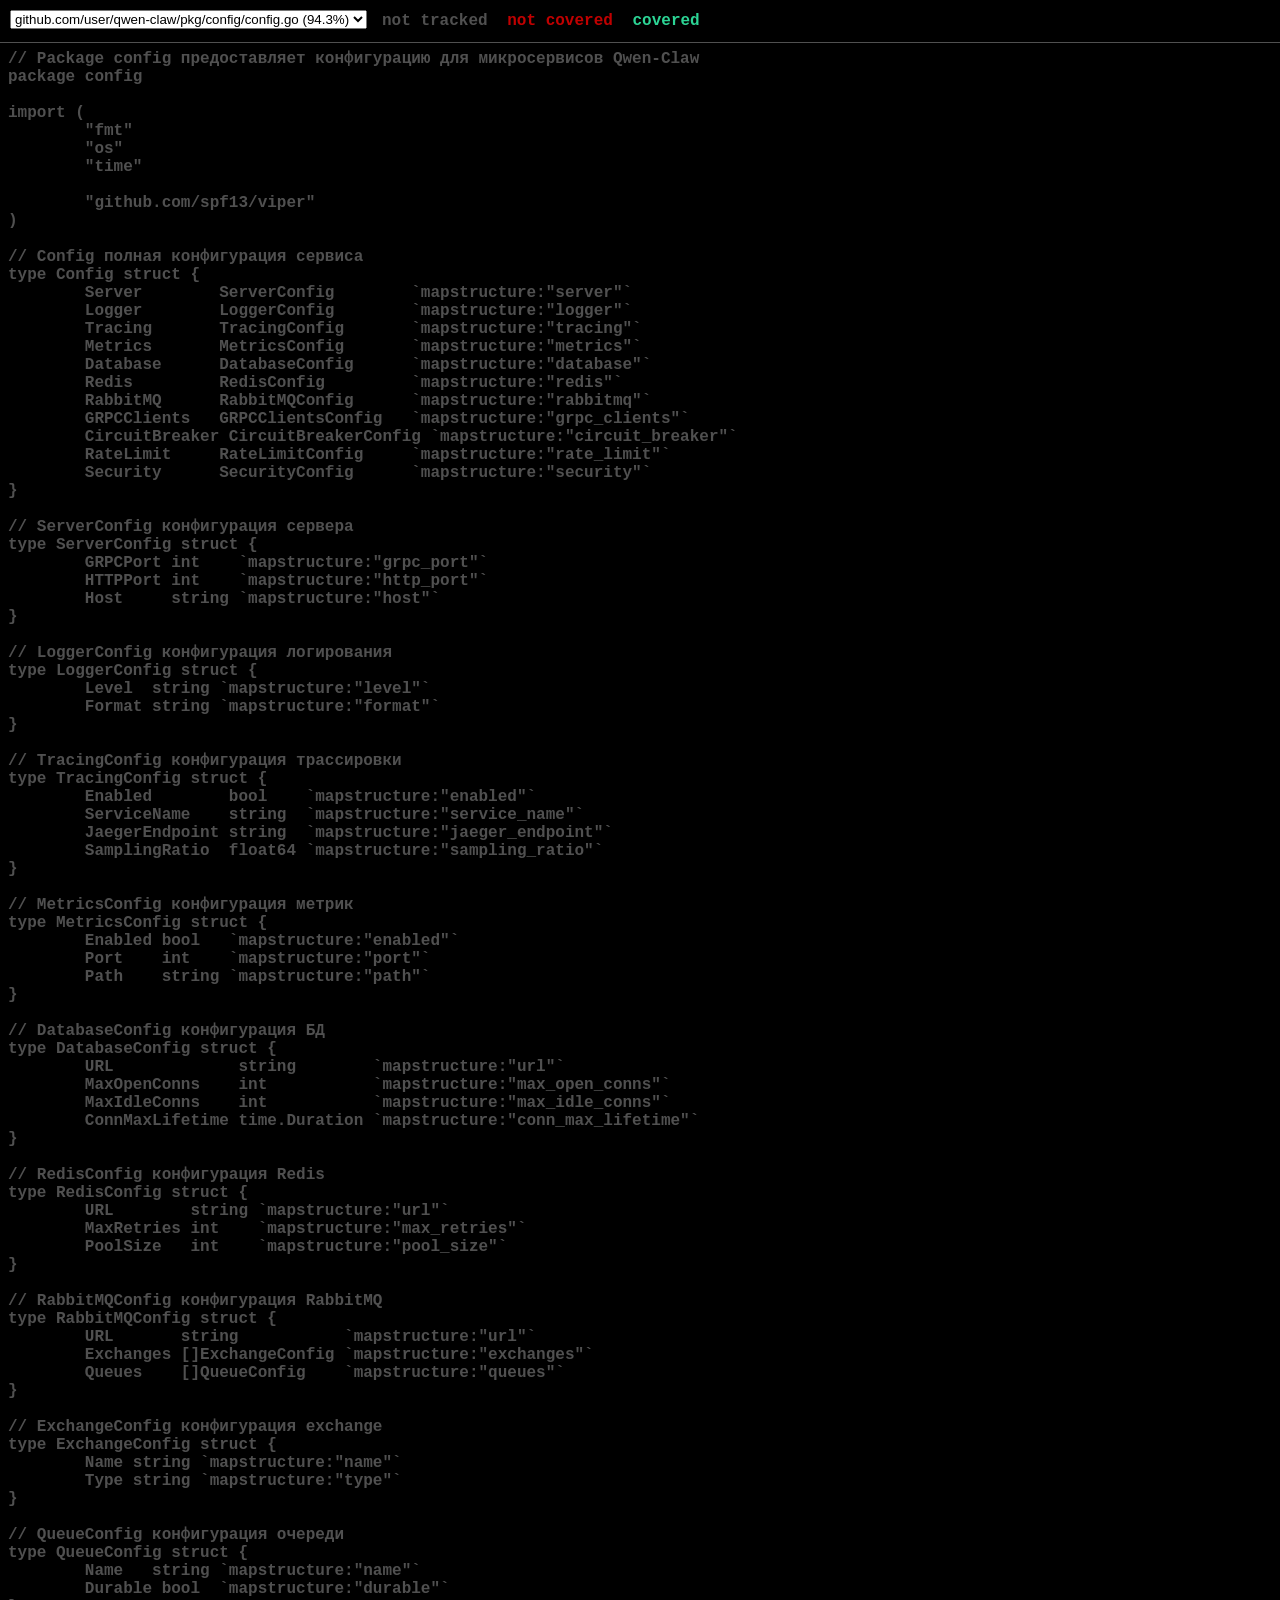
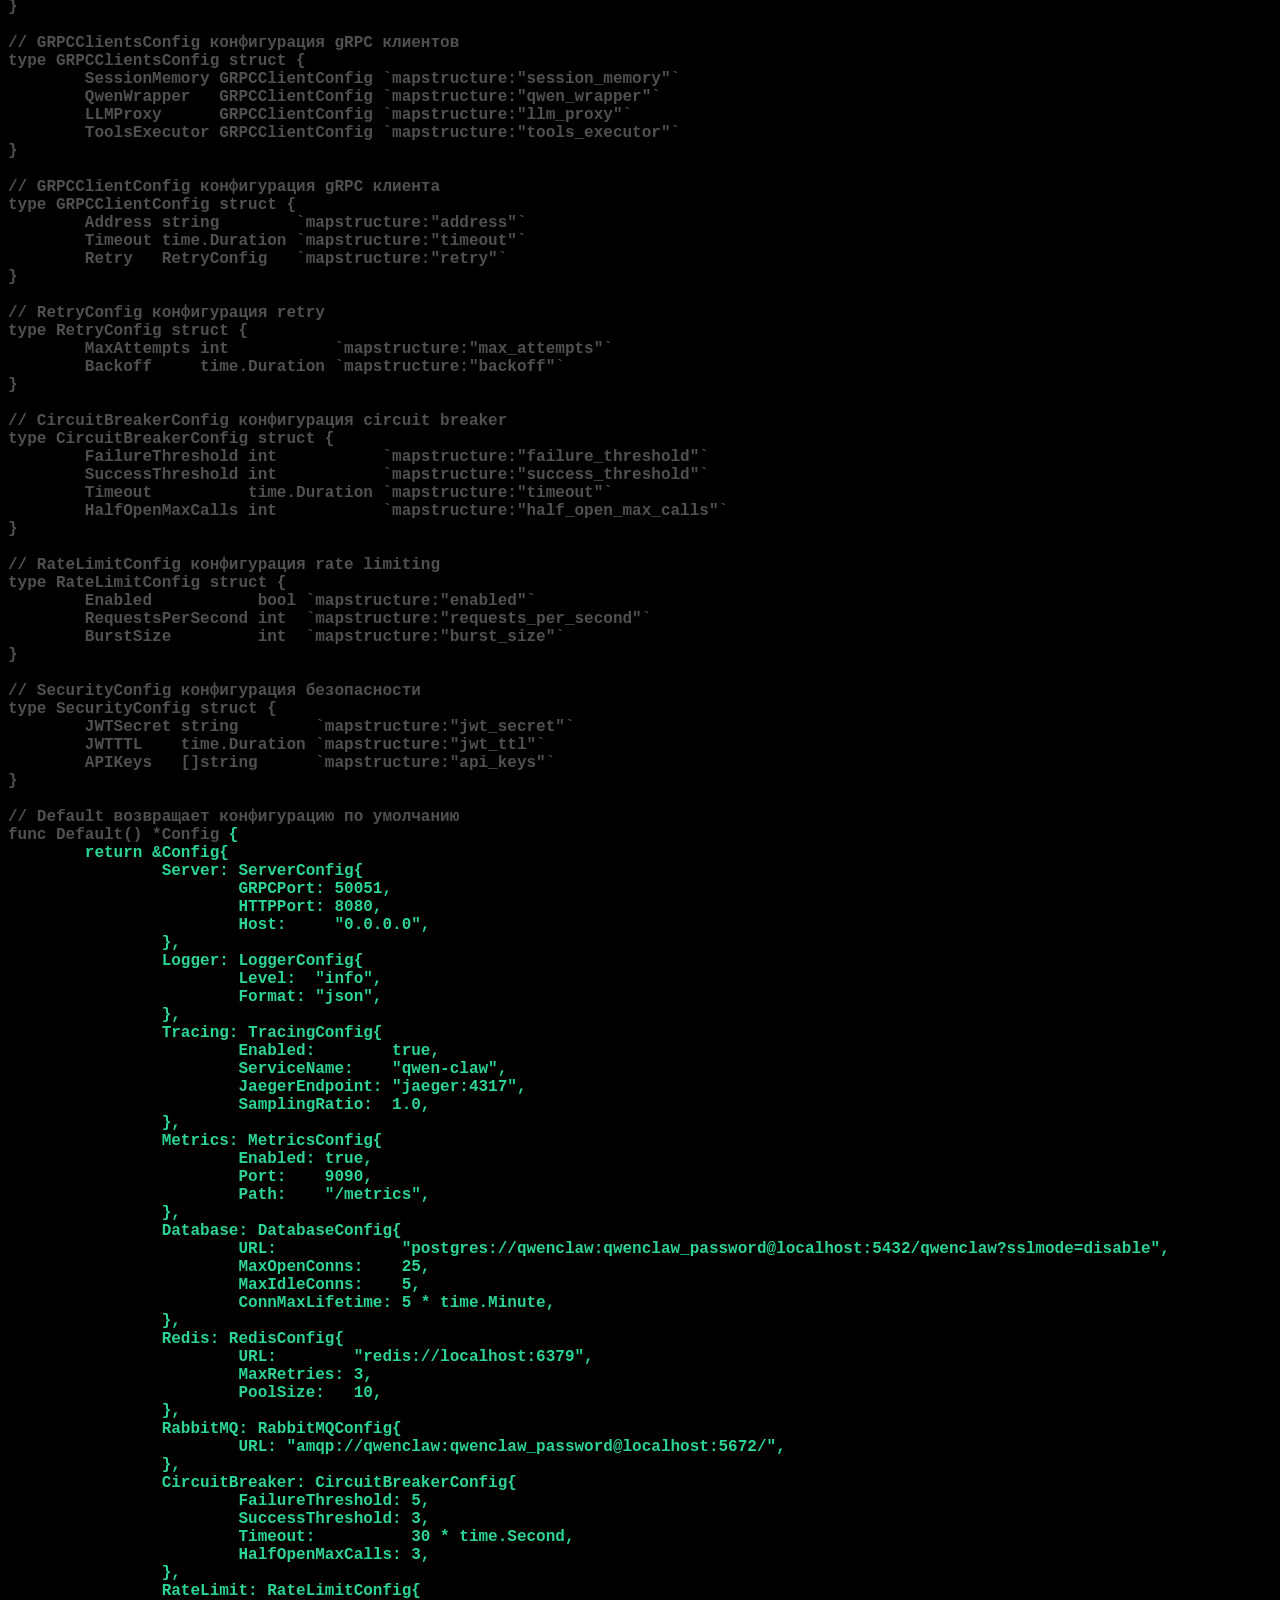
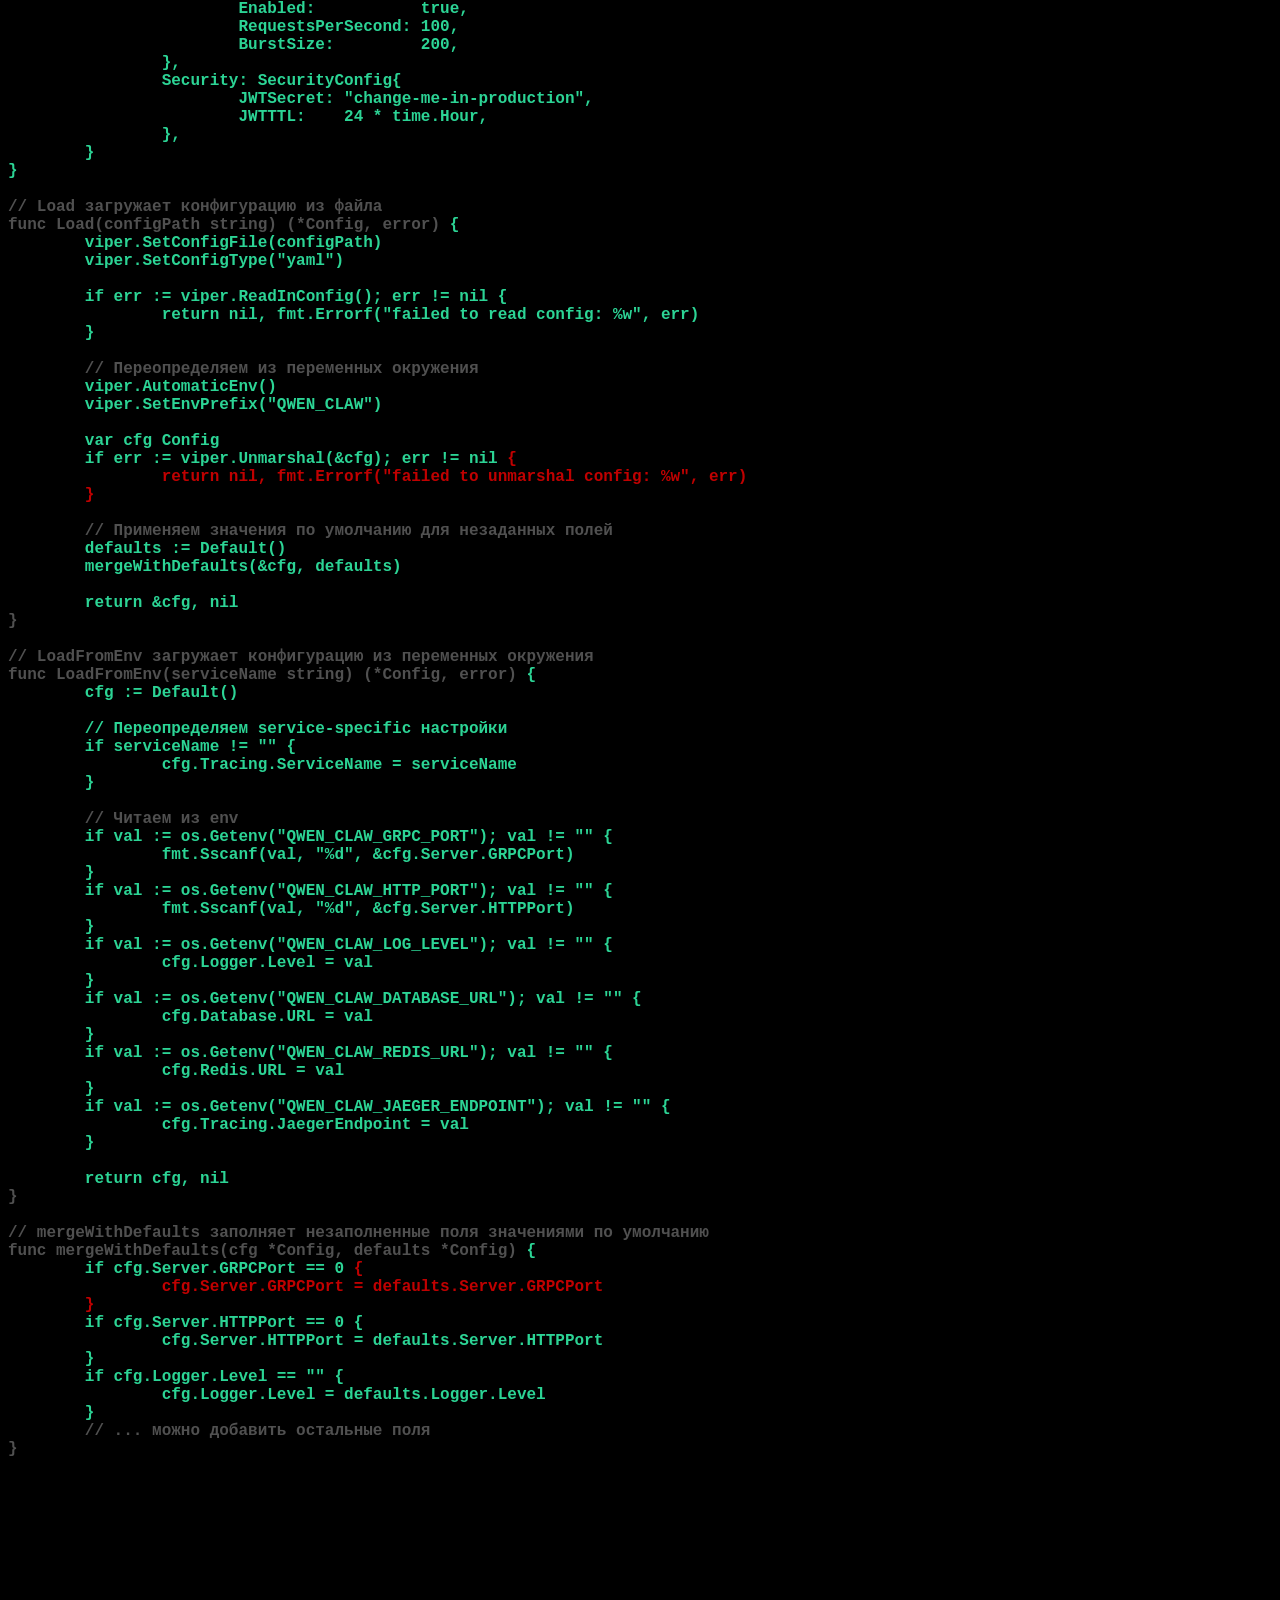
<file: coverage.html>
<!DOCTYPE html>
<html>
	<head>
		<meta http-equiv="Content-Type" content="text/html; charset=utf-8">
		<title>config: Go Coverage Report</title>
		<style>
			body {
				background: black;
				color: rgb(80, 80, 80);
			}
			body, pre, #legend span {
				font-family: Menlo, monospace;
				font-weight: bold;
			}
			#topbar {
				background: black;
				position: fixed;
				top: 0; left: 0; right: 0;
				height: 42px;
				border-bottom: 1px solid rgb(80, 80, 80);
			}
			#content {
				margin-top: 50px;
			}
			#nav, #legend {
				float: left;
				margin-left: 10px;
			}
			#legend {
				margin-top: 12px;
			}
			#nav {
				margin-top: 10px;
			}
			#legend span {
				margin: 0 5px;
			}
			.cov0 { color: rgb(192, 0, 0) }
.cov1 { color: rgb(128, 128, 128) }
.cov2 { color: rgb(116, 140, 131) }
.cov3 { color: rgb(104, 152, 134) }
.cov4 { color: rgb(92, 164, 137) }
.cov5 { color: rgb(80, 176, 140) }
.cov6 { color: rgb(68, 188, 143) }
.cov7 { color: rgb(56, 200, 146) }
.cov8 { color: rgb(44, 212, 149) }
.cov9 { color: rgb(32, 224, 152) }
.cov10 { color: rgb(20, 236, 155) }

		</style>
	</head>
	<body>
		<div id="topbar">
			<div id="nav">
				<select id="files">
				
				<option value="file0">github.com/user/qwen-claw/pkg/config/config.go (94.3%)</option>
				
				</select>
			</div>
			<div id="legend">
				<span>not tracked</span>
			
				<span class="cov0">not covered</span>
				<span class="cov8">covered</span>
			
			</div>
		</div>
		<div id="content">
		
		<pre class="file" id="file0" style="display: none">// Package config предоставляет конфигурацию для микросервисов Qwen-Claw
package config

import (
        "fmt"
        "os"
        "time"

        "github.com/spf13/viper"
)

// Config полная конфигурация сервиса
type Config struct {
        Server        ServerConfig        `mapstructure:"server"`
        Logger        LoggerConfig        `mapstructure:"logger"`
        Tracing       TracingConfig       `mapstructure:"tracing"`
        Metrics       MetricsConfig       `mapstructure:"metrics"`
        Database      DatabaseConfig      `mapstructure:"database"`
        Redis         RedisConfig         `mapstructure:"redis"`
        RabbitMQ      RabbitMQConfig      `mapstructure:"rabbitmq"`
        GRPCClients   GRPCClientsConfig   `mapstructure:"grpc_clients"`
        CircuitBreaker CircuitBreakerConfig `mapstructure:"circuit_breaker"`
        RateLimit     RateLimitConfig     `mapstructure:"rate_limit"`
        Security      SecurityConfig      `mapstructure:"security"`
}

// ServerConfig конфигурация сервера
type ServerConfig struct {
        GRPCPort int    `mapstructure:"grpc_port"`
        HTTPPort int    `mapstructure:"http_port"`
        Host     string `mapstructure:"host"`
}

// LoggerConfig конфигурация логирования
type LoggerConfig struct {
        Level  string `mapstructure:"level"`
        Format string `mapstructure:"format"`
}

// TracingConfig конфигурация трассировки
type TracingConfig struct {
        Enabled        bool    `mapstructure:"enabled"`
        ServiceName    string  `mapstructure:"service_name"`
        JaegerEndpoint string  `mapstructure:"jaeger_endpoint"`
        SamplingRatio  float64 `mapstructure:"sampling_ratio"`
}

// MetricsConfig конфигурация метрик
type MetricsConfig struct {
        Enabled bool   `mapstructure:"enabled"`
        Port    int    `mapstructure:"port"`
        Path    string `mapstructure:"path"`
}

// DatabaseConfig конфигурация БД
type DatabaseConfig struct {
        URL             string        `mapstructure:"url"`
        MaxOpenConns    int           `mapstructure:"max_open_conns"`
        MaxIdleConns    int           `mapstructure:"max_idle_conns"`
        ConnMaxLifetime time.Duration `mapstructure:"conn_max_lifetime"`
}

// RedisConfig конфигурация Redis
type RedisConfig struct {
        URL        string `mapstructure:"url"`
        MaxRetries int    `mapstructure:"max_retries"`
        PoolSize   int    `mapstructure:"pool_size"`
}

// RabbitMQConfig конфигурация RabbitMQ
type RabbitMQConfig struct {
        URL       string           `mapstructure:"url"`
        Exchanges []ExchangeConfig `mapstructure:"exchanges"`
        Queues    []QueueConfig    `mapstructure:"queues"`
}

// ExchangeConfig конфигурация exchange
type ExchangeConfig struct {
        Name string `mapstructure:"name"`
        Type string `mapstructure:"type"`
}

// QueueConfig конфигурация очереди
type QueueConfig struct {
        Name   string `mapstructure:"name"`
        Durable bool  `mapstructure:"durable"`
}

// GRPCClientsConfig конфигурация gRPC клиентов
type GRPCClientsConfig struct {
        SessionMemory GRPCClientConfig `mapstructure:"session_memory"`
        QwenWrapper   GRPCClientConfig `mapstructure:"qwen_wrapper"`
        LLMProxy      GRPCClientConfig `mapstructure:"llm_proxy"`
        ToolsExecutor GRPCClientConfig `mapstructure:"tools_executor"`
}

// GRPCClientConfig конфигурация gRPC клиента
type GRPCClientConfig struct {
        Address string        `mapstructure:"address"`
        Timeout time.Duration `mapstructure:"timeout"`
        Retry   RetryConfig   `mapstructure:"retry"`
}

// RetryConfig конфигурация retry
type RetryConfig struct {
        MaxAttempts int           `mapstructure:"max_attempts"`
        Backoff     time.Duration `mapstructure:"backoff"`
}

// CircuitBreakerConfig конфигурация circuit breaker
type CircuitBreakerConfig struct {
        FailureThreshold int           `mapstructure:"failure_threshold"`
        SuccessThreshold int           `mapstructure:"success_threshold"`
        Timeout          time.Duration `mapstructure:"timeout"`
        HalfOpenMaxCalls int           `mapstructure:"half_open_max_calls"`
}

// RateLimitConfig конфигурация rate limiting
type RateLimitConfig struct {
        Enabled           bool `mapstructure:"enabled"`
        RequestsPerSecond int  `mapstructure:"requests_per_second"`
        BurstSize         int  `mapstructure:"burst_size"`
}

// SecurityConfig конфигурация безопасности
type SecurityConfig struct {
        JWTSecret string        `mapstructure:"jwt_secret"`
        JWTTTL    time.Duration `mapstructure:"jwt_ttl"`
        APIKeys   []string      `mapstructure:"api_keys"`
}

// Default возвращает конфигурацию по умолчанию
func Default() *Config <span class="cov8" title="1">{
        return &amp;Config{
                Server: ServerConfig{
                        GRPCPort: 50051,
                        HTTPPort: 8080,
                        Host:     "0.0.0.0",
                },
                Logger: LoggerConfig{
                        Level:  "info",
                        Format: "json",
                },
                Tracing: TracingConfig{
                        Enabled:        true,
                        ServiceName:    "qwen-claw",
                        JaegerEndpoint: "jaeger:4317",
                        SamplingRatio:  1.0,
                },
                Metrics: MetricsConfig{
                        Enabled: true,
                        Port:    9090,
                        Path:    "/metrics",
                },
                Database: DatabaseConfig{
                        URL:             "postgres://qwenclaw:qwenclaw_password@localhost:5432/qwenclaw?sslmode=disable",
                        MaxOpenConns:    25,
                        MaxIdleConns:    5,
                        ConnMaxLifetime: 5 * time.Minute,
                },
                Redis: RedisConfig{
                        URL:        "redis://localhost:6379",
                        MaxRetries: 3,
                        PoolSize:   10,
                },
                RabbitMQ: RabbitMQConfig{
                        URL: "amqp://qwenclaw:qwenclaw_password@localhost:5672/",
                },
                CircuitBreaker: CircuitBreakerConfig{
                        FailureThreshold: 5,
                        SuccessThreshold: 3,
                        Timeout:          30 * time.Second,
                        HalfOpenMaxCalls: 3,
                },
                RateLimit: RateLimitConfig{
                        Enabled:           true,
                        RequestsPerSecond: 100,
                        BurstSize:         200,
                },
                Security: SecurityConfig{
                        JWTSecret: "change-me-in-production",
                        JWTTTL:    24 * time.Hour,
                },
        }
}</span>

// Load загружает конфигурацию из файла
func Load(configPath string) (*Config, error) <span class="cov8" title="1">{
        viper.SetConfigFile(configPath)
        viper.SetConfigType("yaml")

        if err := viper.ReadInConfig(); err != nil </span><span class="cov8" title="1">{
                return nil, fmt.Errorf("failed to read config: %w", err)
        }</span>

        // Переопределяем из переменных окружения
        <span class="cov8" title="1">viper.AutomaticEnv()
        viper.SetEnvPrefix("QWEN_CLAW")

        var cfg Config
        if err := viper.Unmarshal(&amp;cfg); err != nil </span><span class="cov0" title="0">{
                return nil, fmt.Errorf("failed to unmarshal config: %w", err)
        }</span>

        // Применяем значения по умолчанию для незаданных полей
        <span class="cov8" title="1">defaults := Default()
        mergeWithDefaults(&amp;cfg, defaults)

        return &amp;cfg, nil</span>
}

// LoadFromEnv загружает конфигурацию из переменных окружения
func LoadFromEnv(serviceName string) (*Config, error) <span class="cov8" title="1">{
        cfg := Default()

        // Переопределяем service-specific настройки
        if serviceName != "" </span><span class="cov8" title="1">{
                cfg.Tracing.ServiceName = serviceName
        }</span>

        // Читаем из env
        <span class="cov8" title="1">if val := os.Getenv("QWEN_CLAW_GRPC_PORT"); val != "" </span><span class="cov8" title="1">{
                fmt.Sscanf(val, "%d", &amp;cfg.Server.GRPCPort)
        }</span>
        <span class="cov8" title="1">if val := os.Getenv("QWEN_CLAW_HTTP_PORT"); val != "" </span><span class="cov8" title="1">{
                fmt.Sscanf(val, "%d", &amp;cfg.Server.HTTPPort)
        }</span>
        <span class="cov8" title="1">if val := os.Getenv("QWEN_CLAW_LOG_LEVEL"); val != "" </span><span class="cov8" title="1">{
                cfg.Logger.Level = val
        }</span>
        <span class="cov8" title="1">if val := os.Getenv("QWEN_CLAW_DATABASE_URL"); val != "" </span><span class="cov8" title="1">{
                cfg.Database.URL = val
        }</span>
        <span class="cov8" title="1">if val := os.Getenv("QWEN_CLAW_REDIS_URL"); val != "" </span><span class="cov8" title="1">{
                cfg.Redis.URL = val
        }</span>
        <span class="cov8" title="1">if val := os.Getenv("QWEN_CLAW_JAEGER_ENDPOINT"); val != "" </span><span class="cov8" title="1">{
                cfg.Tracing.JaegerEndpoint = val
        }</span>

        <span class="cov8" title="1">return cfg, nil</span>
}

// mergeWithDefaults заполняет незаполненные поля значениями по умолчанию
func mergeWithDefaults(cfg *Config, defaults *Config) <span class="cov8" title="1">{
        if cfg.Server.GRPCPort == 0 </span><span class="cov0" title="0">{
                cfg.Server.GRPCPort = defaults.Server.GRPCPort
        }</span>
        <span class="cov8" title="1">if cfg.Server.HTTPPort == 0 </span><span class="cov8" title="1">{
                cfg.Server.HTTPPort = defaults.Server.HTTPPort
        }</span>
        <span class="cov8" title="1">if cfg.Logger.Level == "" </span><span class="cov8" title="1">{
                cfg.Logger.Level = defaults.Logger.Level
        }</span>
        // ... можно добавить остальные поля
}
</pre>
		
		</div>
	</body>
	<script>
	(function() {
		var files = document.getElementById('files');
		var visible;
		files.addEventListener('change', onChange, false);
		function select(part) {
			if (visible)
				visible.style.display = 'none';
			visible = document.getElementById(part);
			if (!visible)
				return;
			files.value = part;
			visible.style.display = 'block';
			location.hash = part;
		}
		function onChange() {
			select(files.value);
			window.scrollTo(0, 0);
		}
		if (location.hash != "") {
			select(location.hash.substr(1));
		}
		if (!visible) {
			select("file0");
		}
	})();
	</script>
</html>
</file>
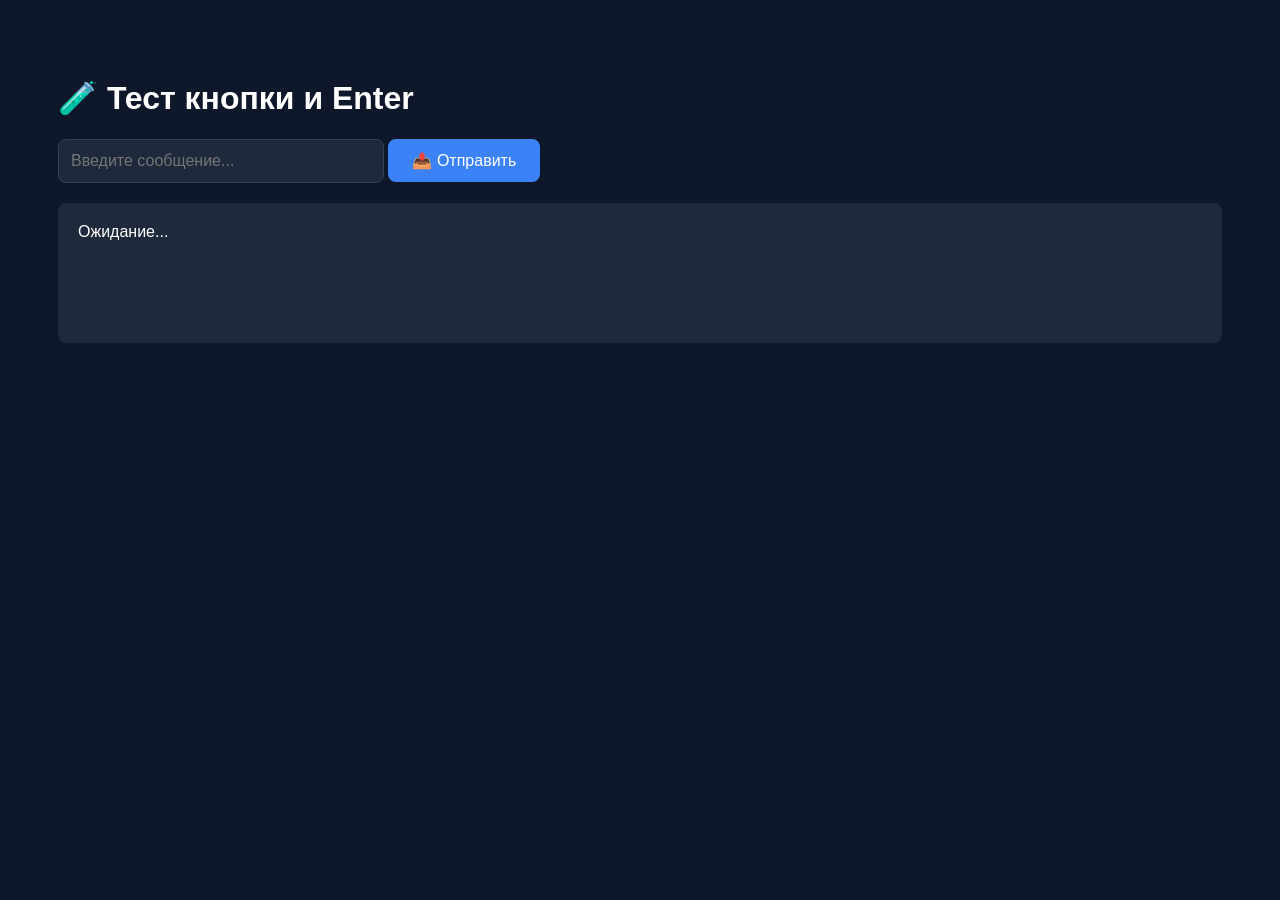
<file: web-new/button-test.html>
<!DOCTYPE html>
<html>
<head>
    <title>Кнопка Тест</title>
    <style>
        body { background: #0f172a; color: white; padding: 50px; font-family: Arial; }
        input { width: 300px; padding: 12px; border-radius: 8px; border: 1px solid #334155; background: #1e293b; color: white; font-size: 16px; }
        button { padding: 12px 24px; border-radius: 8px; border: none; background: #3b82f6; color: white; font-size: 16px; cursor: pointer; }
        button:hover { background: #2563eb; }
        #result { margin-top: 20px; padding: 20px; background: #1e293b; border-radius: 8px; min-height: 100px; }
    </style>
</head>
<body>
    <h1>🧪 Тест кнопки и Enter</h1>
    
    <input type="text" id="msg" placeholder="Введите сообщение..." onkeydown="handleKey(event)">
    <button onclick="send()">📤 Отправить</button>
    
    <div id="result">Ожидание...</div>
    
    <script>
        console.log('=== СКРИПТ ЗАГРУЖЕН ===');
        
        function handleKey(e) {
            console.log('handleKey:', e.keyCode);
            if (e.keyCode === 13 && !e.shiftKey) {
                e.preventDefault();
                console.log('Enter нажат - вызываем send()');
                send();
            }
        }
        
        function send() {
            console.log('=== send() ВЫЗВАН ===');
            const input = document.getElementById('msg');
            const msg = input.value.trim();
            console.log('message:', msg);
            
            if (!msg) {
                document.getElementById('result').innerHTML = '❌ Пустое сообщение';
                return;
            }
            
            document.getElementById('result').innerHTML = `
                <div style="margin-bottom:10px;"><strong>Вы:</strong> ${msg}</div>
                <div><strong>Статус:</strong> ✅ Отправлено (демо)</div>
                <div style="margin-top:10px;"><strong>Время:</strong> ${new Date().toLocaleTimeString()}</div>
            `;
            
            input.value = '';
            
            // Пробуем вызвать настоящий sendMessage если он есть
            if (typeof window.sendMessage === 'function') {
                console.log('Вызываем настоящий sendMessage');
                // window.sendMessage();
            }
        }
        
        console.log('Функции:', {
            send: typeof send,
            handleKey: typeof handleKey,
            sendMessage: typeof window.sendMessage
        });
    </script>
</body>
</html>
</file>
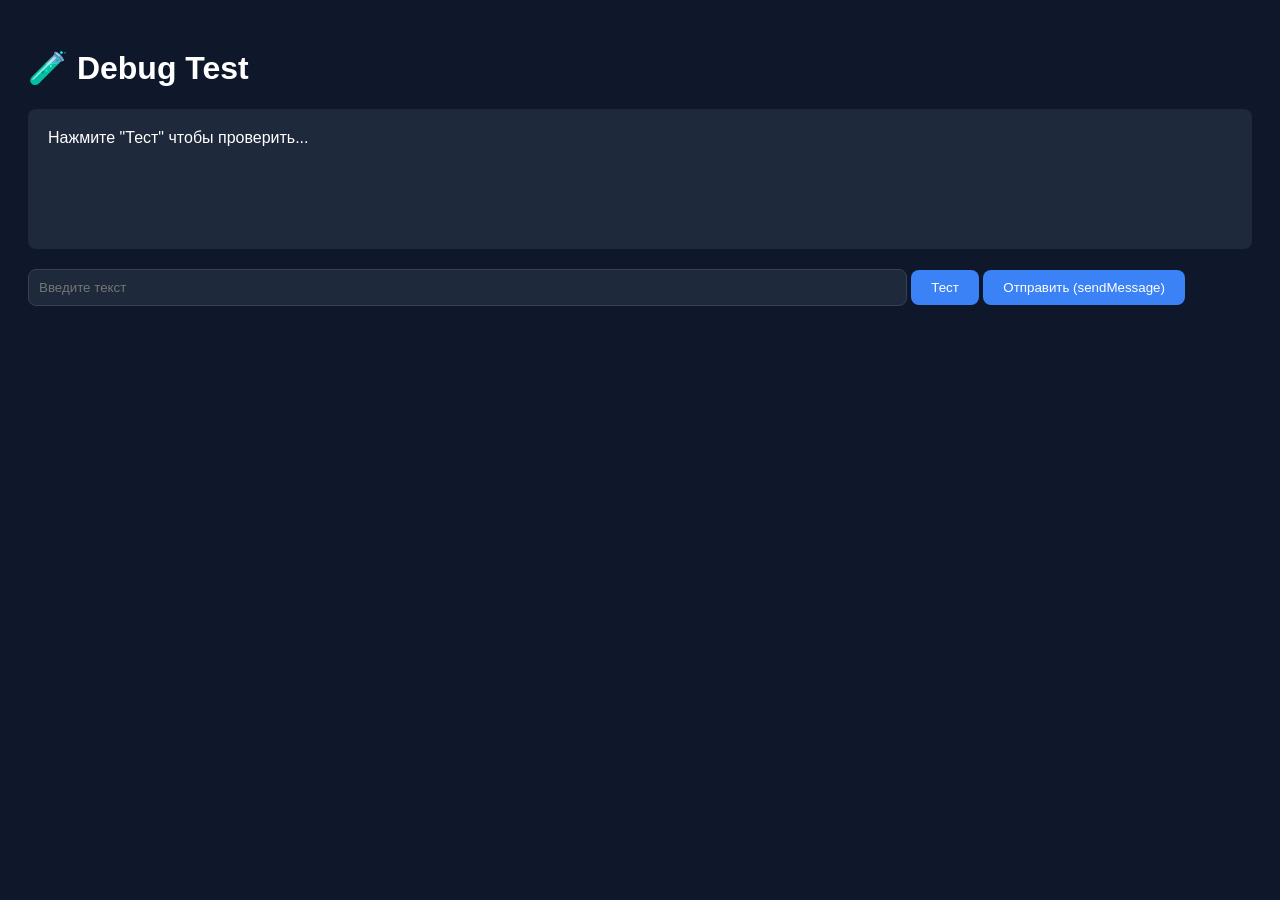
<file: web-new/debug.html>
<!DOCTYPE html>
<html>
<head>
    <title>Debug Test</title>
    <style>
        body { font-family: Arial; background: #0f172a; color: white; padding: 20px; }
        #output { background: #1e293b; padding: 20px; border-radius: 8px; margin: 20px 0; min-height: 100px; }
        input { width: 70%; padding: 10px; border-radius: 8px; border: 1px solid #334155; background: #1e293b; color: white; }
        button { padding: 10px 20px; border-radius: 8px; border: none; background: #3b82f6; color: white; cursor: pointer; }
    </style>
</head>
<body>
    <h1>🧪 Debug Test</h1>
    <div id="output">Нажмите "Тест" чтобы проверить...</div>
    <input type="text" id="test-input" placeholder="Введите текст">
    <button onclick="testClick()">Тест</button>
    <button onclick="sendMessage()">Отправить (sendMessage)</button>
    
    <script>
        console.log('=== DEBUG SCRIPT STARTED ===');
        
        function testClick() {
            console.log('testClick вызван!');
            const val = document.getElementById('test-input').value;
            document.getElementById('output').innerHTML = '✅ testClick работает! Введено: ' + val;
        }
        
        // Проверяем что sendMessage существует
        console.log('sendMessage существует:', typeof window.sendMessage !== 'undefined');
        console.log('newChat существует:', typeof window.newChat !== 'undefined');
        
        // Загружаем app.js динамически
        const script = document.createElement('script');
        script.src = 'app.js';
        script.onload = function() {
            console.log('✅ app.js загружен!');
            console.log('sendMessage после загрузки:', typeof window.sendMessage);
        };
        document.head.appendChild(script);
        
        console.log('=== DEBUG SCRIPT END ===');
    </script>
</body>
</html>
</file>
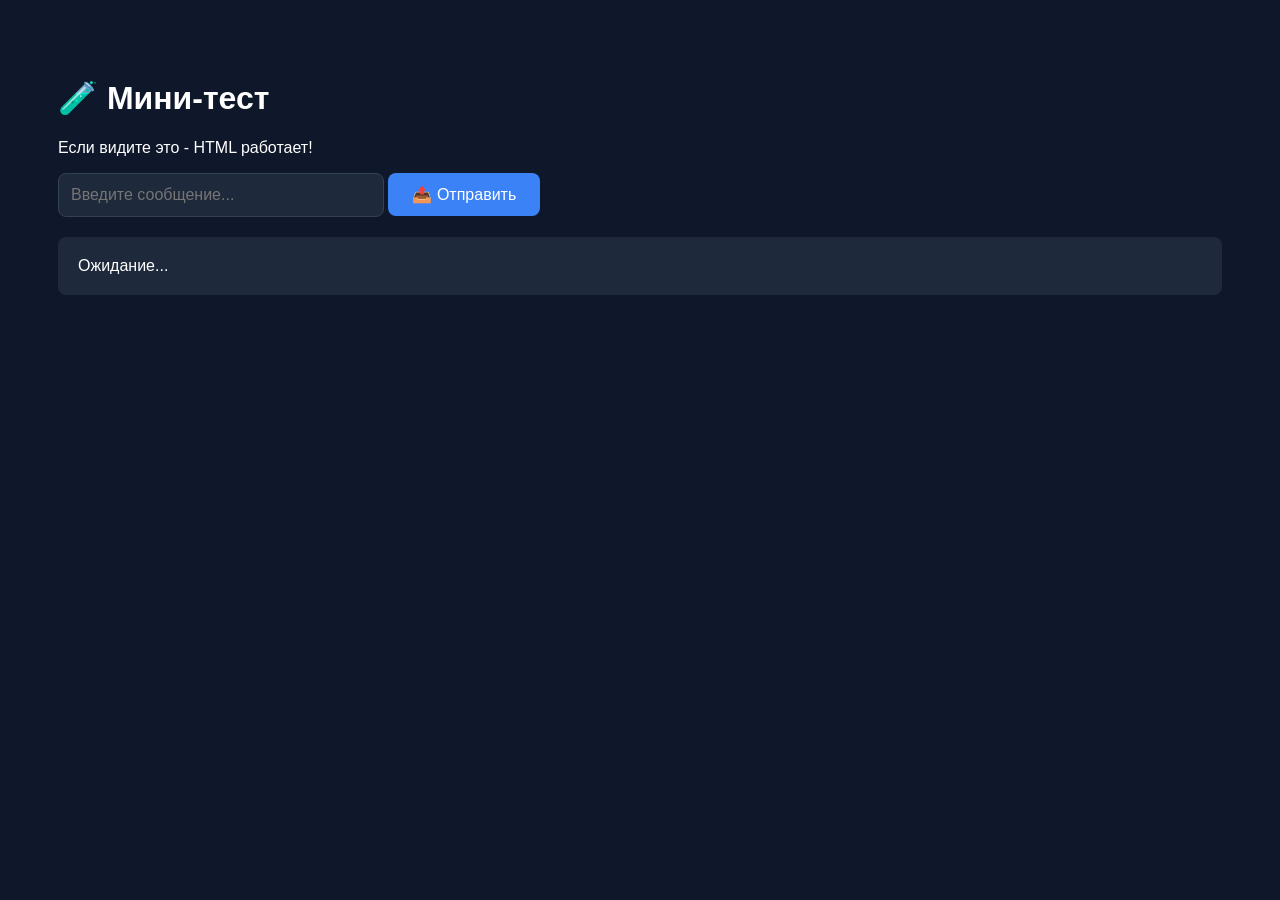
<file: web-new/mini-test.html>
<!DOCTYPE html>
<html>
<head>
    <title>Мини-тест</title>
    <style>
        body { background: #0f172a; color: white; padding: 50px; font-family: Arial; }
        input { width: 300px; padding: 12px; border-radius: 8px; border: 1px solid #334155; background: #1e293b; color: white; font-size: 16px; }
        button { padding: 12px 24px; border-radius: 8px; border: none; background: #3b82f6; color: white; font-size: 16px; cursor: pointer; }
        #result { margin-top: 20px; padding: 20px; background: #1e293b; border-radius: 8px; }
    </style>
</head>
<body>
    <h1>🧪 Мини-тест</h1>
    <p>Если видите это - HTML работает!</p>
    
    <input type="text" id="msg" placeholder="Введите сообщение...">
    <button onclick="send()">📤 Отправить</button>
    
    <div id="result">Ожидание...</div>
    
    <script>
        console.log('=== СКРИПТ ЗАГРУЖЕН ===');
        
        async function send() {
            console.log('send() вызван!');
            const msg = document.getElementById('msg').value;
            document.getElementById('result').innerHTML = '📤 Отправка: ' + msg;
            
            try {
                const resp = await fetch('/api/chat', {
                    method: 'POST',
                    headers: {'Content-Type': 'application/json'},
                    body: JSON.stringify({content: msg})
                });
                
                const data = await resp.json();
                console.log('Ответ:', data);
                document.getElementById('result').innerHTML = '✅ Ответ: ' + (data.response || 'OK');
            } catch (e) {
                console.error('Ошибка:', e);
                document.getElementById('result').innerHTML = '❌ Ошибка: ' + e.message;
            }
        }
        
        // Проверяем что функции доступны глобально
        window.testFunc = function() {
            console.log('✅ testFunc работает!');
            return true;
        };
        
        console.log('=== ГОТОВО ===');
        console.log('typeof send:', typeof send);
        console.log('window.testFunc:', typeof window.testFunc);
    </script>
</body>
</html>
</file>
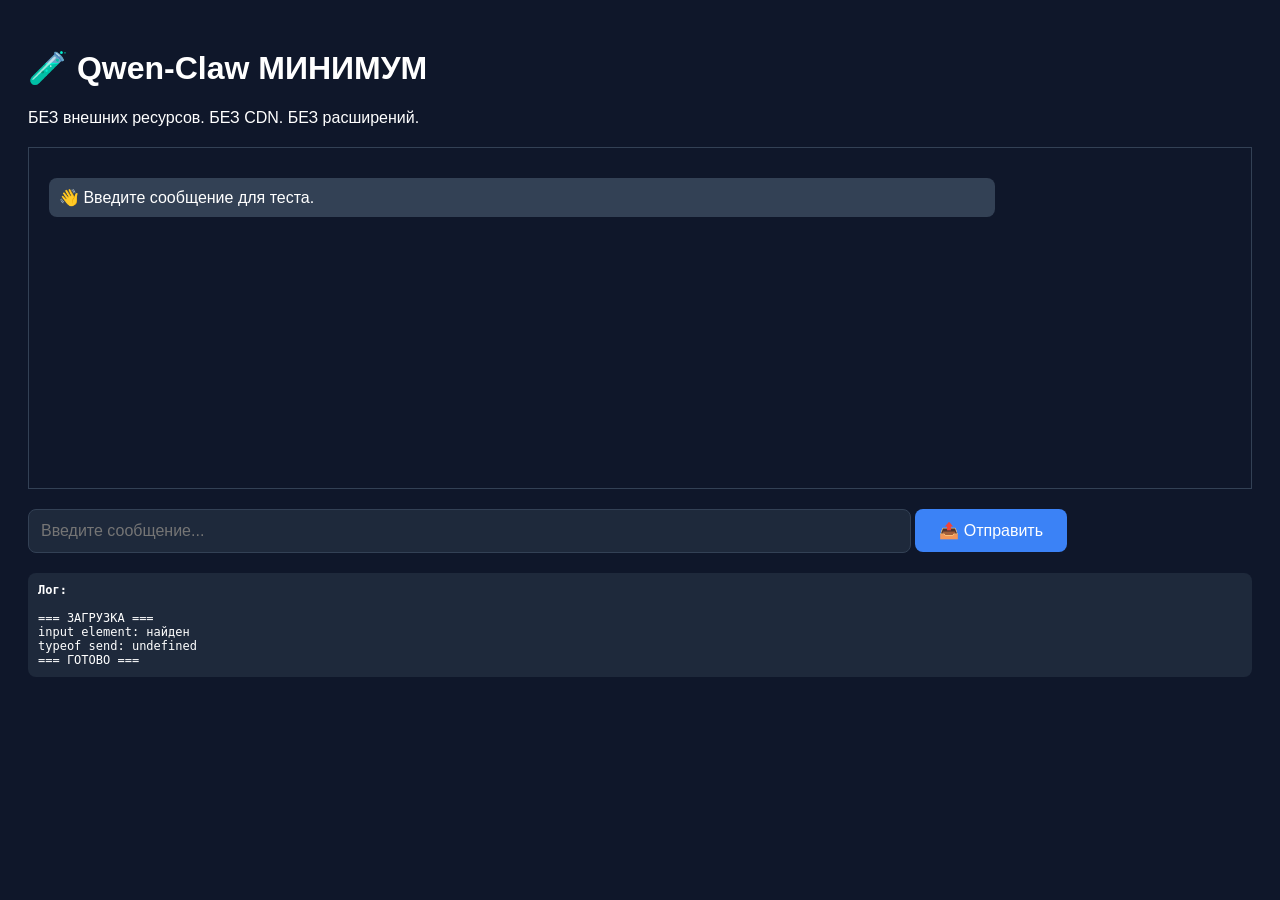
<file: web-new/minimum.html>
<!DOCTYPE html>
<html>
<head>
    <meta charset="UTF-8">
    <meta name="viewport" content="width=device-width, initial-scale=1.0">
    <meta http-equiv="Cache-Control" content="no-cache">
    <title>Qwen-Claw МИНИМУМ</title>
    <style>
        body { background: #0f172a; color: white; padding: 20px; font-family: sans-serif; }
        #chat { border: 1px solid #334155; padding: 20px; margin: 20px 0; min-height: 300px; max-height: 500px; overflow-y: auto; }
        .msg { margin: 10px 0; padding: 10px; border-radius: 8px; }
        .user { background: #3b82f6; margin-left: 20%; }
        .bot { background: #334155; margin-right: 20%; }
        #input { width: 70%; padding: 12px; border-radius: 8px; border: 1px solid #334155; background: #1e293b; color: white; font-size: 16px; }
        #btn { padding: 12px 24px; border-radius: 8px; border: none; background: #3b82f6; color: white; font-size: 16px; cursor: pointer; }
        #log { margin-top: 20px; background: #1e293b; padding: 10px; border-radius: 8px; font-family: monospace; font-size: 12px; max-height: 200px; overflow-y: auto; }
    </style>
</head>
<body>
    <h1>🧪 Qwen-Claw МИНИМУМ</h1>
    <p>БЕЗ внешних ресурсов. БЕЗ CDN. БЕЗ расширений.</p>
    
    <div id="chat">
        <div class="msg bot">👋 Введите сообщение для теста.</div>
    </div>
    
    <input type="text" id="input" placeholder="Введите сообщение...">
    <button id="btn" onclick="send()">📤 Отправить</button>
    
    <div id="log"><strong>Лог:</strong><br><span id="log-content"></span></div>
    
    <script>
        (function() {
            'use strict';
            
            var logEl = document.getElementById('log-content');
            var inputEl = document.getElementById('input');
            var chatEl = document.getElementById('chat');
            
            function log(msg) {
                logEl.innerHTML += '<br>' + escapeHtml(String(msg));
                logEl.scrollTop = logEl.scrollHeight;
                console.log(msg);
            }
            
            function escapeHtml(text) {
                var div = document.createElement('div');
                div.textContent = text;
                return div.innerHTML;
            }
            
            log('=== ЗАГРУЗКА ===');
            log('input element: ' + (inputEl ? 'найден' : 'НЕ НАЙДЕН'));
            log('typeof send: ' + typeof send);
            
            window.send = function() {
                log('=== send() ===');
                
                var msg = inputEl.value.trim();
                log('message: "' + msg + '"');
                
                if (!msg) {
                    log('❌ Пустое');
                    return;
                }
                
                chatEl.innerHTML += '<div class="msg user"><strong>Вы:</strong> ' + escapeHtml(msg) + '</div>';
                inputEl.value = '';
                log('📤 Отправка...');
                
                fetch('http://localhost:8085/api/chat', {
                    method: 'POST',
                    headers: {'Content-Type': 'application/json'},
                    body: JSON.stringify({content: msg})
                })
                .then(function(r) { return r.json(); })
                .then(function(data) {
                    log('Status: ' + (data.response ? 'OK' : 'ERROR'));
                    log('Ответ: ' + escapeHtml(data.response || 'нет ответа'));
                    chatEl.innerHTML += '<div class="msg bot"><strong>Бот:</strong> ' + escapeHtml(data.response || 'нет ответа') + '</div>';
                    chatEl.scrollTop = chatEl.scrollHeight;
                })
                .catch(function(e) {
                    log('❌ Ошибка: ' + e.message);
                    chatEl.innerHTML += '<div class="msg bot">❌ ' + escapeHtml(e.message) + '</div>';
                    chatEl.scrollTop = chatEl.scrollHeight;
                });
            };
            
            inputEl.addEventListener('keydown', function(e) {
                if (e.keyCode === 13) {
                    e.preventDefault();
                    send();
                }
            });
            
            log('=== ГОТОВО ===');
        })();
    </script>
</body>
</html>
</file>
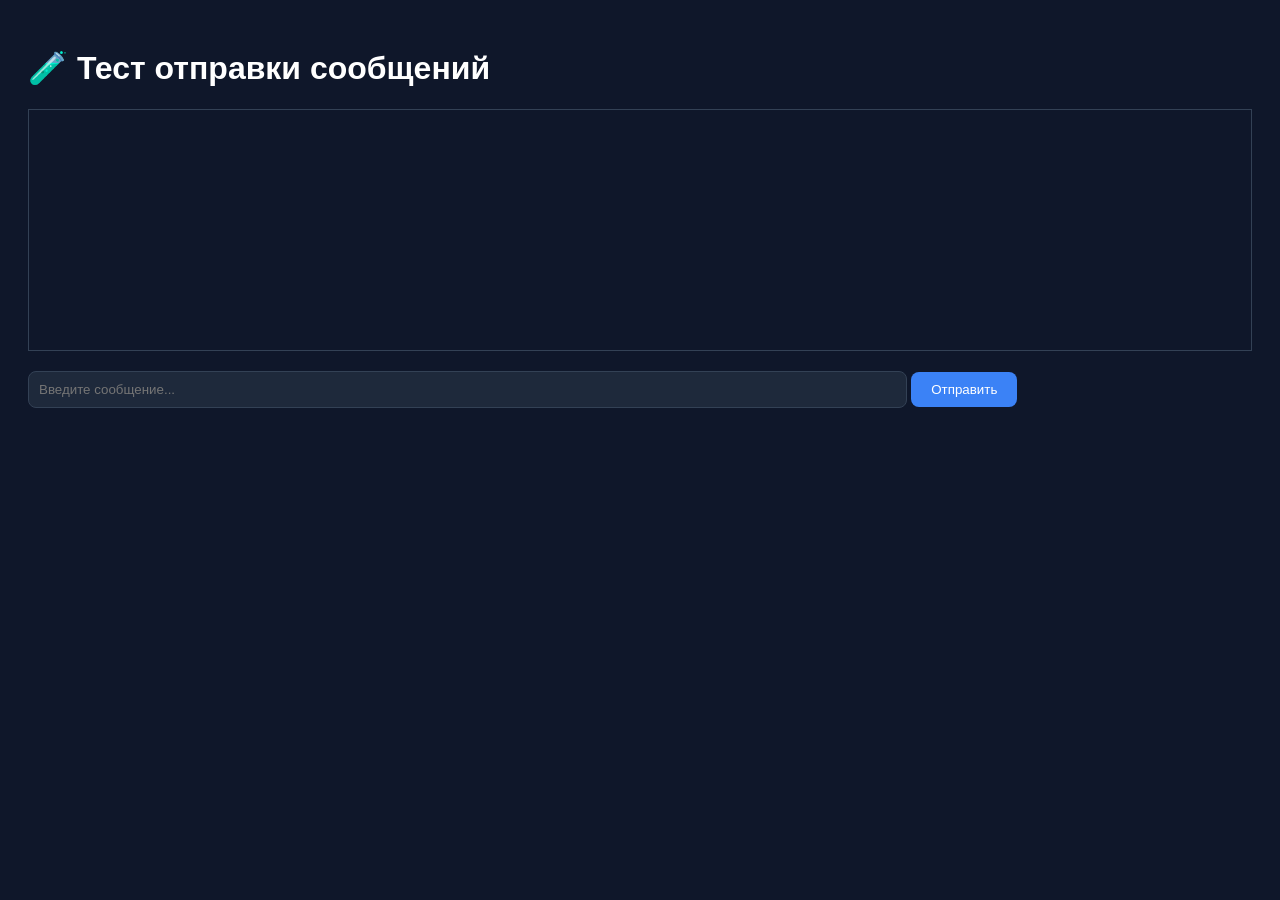
<file: web-new/test.html>
<!DOCTYPE html>
<html>
<head>
    <title>Тест отправки сообщений</title>
    <style>
        body { font-family: Arial; background: #0f172a; color: white; padding: 20px; }
        #messages { border: 1px solid #334155; padding: 20px; margin-bottom: 20px; min-height: 200px; }
        .message { margin: 10px 0; padding: 10px; border-radius: 8px; }
        .user { background: #3b82f6; }
        .assistant { background: #334155; }
        input { width: 70%; padding: 10px; border-radius: 8px; border: 1px solid #334155; background: #1e293b; color: white; }
        button { padding: 10px 20px; border-radius: 8px; border: none; background: #3b82f6; color: white; cursor: pointer; }
        button:hover { background: #2563eb; }
    </style>
</head>
<body>
    <h1>🧪 Тест отправки сообщений</h1>
    <div id="messages"></div>
    <input type="text" id="msg" placeholder="Введите сообщение..." onkeydown="if(event.keyCode===13)send()">
    <button onclick="send()">Отправить</button>
    <p id="status"></p>
    
    <script>
        function append(role, text) {
            const div = document.createElement('div');
            div.className = `message ${role}`;
            div.textContent = text;
            document.getElementById('messages').appendChild(div);
        }
        
        async function send() {
            const input = document.getElementById('msg');
            const message = input.value.trim();
            if (!message) return;
            
            append('user', message);
            input.value = '';
            document.getElementById('status').textContent = 'Отправка...';
            
            try {
                const response = await fetch('/api/chat', {
                    method: 'POST',
                    headers: {'Content-Type': 'application/json'},
                    body: JSON.stringify({content: message})
                });
                
                if (response.ok) {
                    const data = await response.json();
                    append('assistant', data.response || 'OK');
                    document.getElementById('status').textContent = '✅ Успешно!';
                } else {
                    append('assistant', '❌ Ошибка: ' + response.status);
                    document.getElementById('status').textContent = 'Ошибка';
                }
            } catch (e) {
                append('assistant', '❌ ' + e.message);
                document.getElementById('status').textContent = 'Ошибка соединения';
            }
        }
    </script>
</body>
</html>
</file>
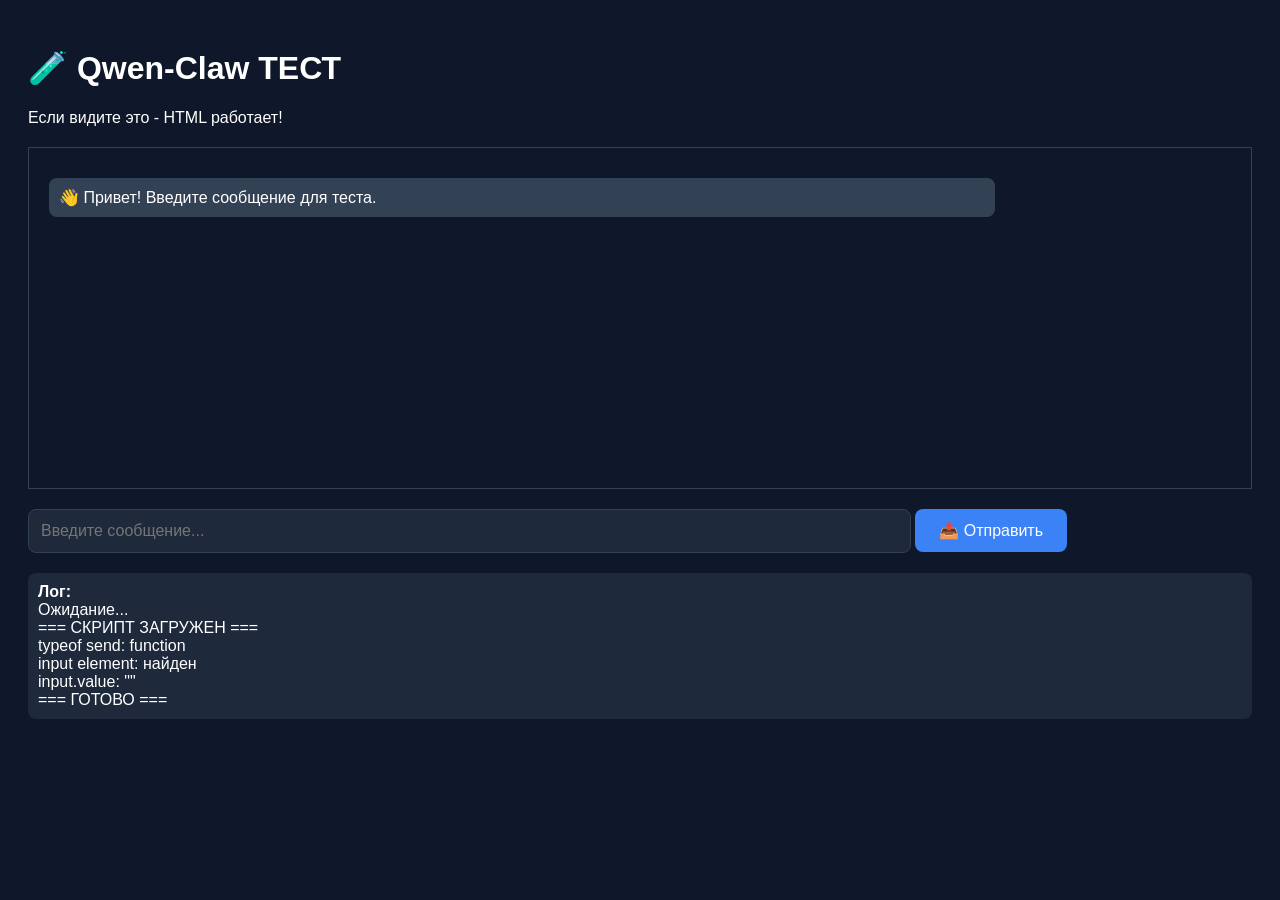
<file: web-new/test2.html>
<!DOCTYPE html>
<html>
<head>
    <meta charset="UTF-8">
    <meta name="viewport" content="width=device-width, initial-scale=1.0">
    <meta http-equiv="Cache-Control" content="no-cache">
    <title>Qwen-Claw ТЕСТ</title>
    <style>
        body { background: #0f172a; color: white; padding: 20px; font-family: Arial; }
        #chat { border: 1px solid #334155; padding: 20px; margin: 20px 0; min-height: 300px; }
        .msg { margin: 10px 0; padding: 10px; border-radius: 8px; }
        .user { background: #3b82f6; margin-left: 20%; }
        .bot { background: #334155; margin-right: 20%; }
        input { width: 70%; padding: 12px; border-radius: 8px; border: 1px solid #334155; background: #1e293b; color: white; font-size: 16px; }
        button { padding: 12px 24px; border-radius: 8px; border: none; background: #3b82f6; color: white; font-size: 16px; cursor: pointer; }
        button:hover { background: #2563eb; }
    </style>
</head>
<body>
    <h1>🧪 Qwen-Claw ТЕСТ</h1>
    <p>Если видите это - HTML работает!</p>
    
    <div id="chat">
        <div class="msg bot">👋 Привет! Введите сообщение для теста.</div>
    </div>
    
    <input type="text" id="msg" placeholder="Введите сообщение..." onkeydown="if(event.keyCode===13)send()">
    <button onclick="send()">📤 Отправить</button>
    
    <div id="log" style="margin-top:20px; background:#1e293b; padding:10px; border-radius:8px;">
        <strong>Лог:</strong><br>
        <span id="log-content">Ожидание...</span>
    </div>
    
    <script>
        // Логирование
        function log(msg) {
            const el = document.getElementById('log-content');
            el.innerHTML += '<br>' + msg;
            console.log(msg);
        }
        
        log('=== СКРИПТ ЗАГРУЖЕН ===');
        log('typeof send: ' + typeof send);
        
        // Проверка textarea
        const input = document.getElementById('msg');
        log('input element: ' + (input ? 'найден' : 'НЕ НАЙДЕН'));
        log('input.value: "' + input.value + '"');
        
        // Отправка
        async function send() {
            log('=== send() ВЫЗВАН ===');
            
            const msg = input.value.trim();
            log('message: "' + msg + '"');
            
            if (!msg) {
                log('❌ Пустое сообщение');
                return;
            }
            
            // Добавляем сообщение в чат
            const chat = document.getElementById('chat');
            chat.innerHTML += '<div class="msg user"><strong>Вы:</strong> ' + msg + '</div>';
            
            input.value = '';
            log('📤 Отправка на сервер...');
            
            try {
                const resp = await fetch('http://localhost:8085/api/chat', {
                    method: 'POST',
                    headers: {'Content-Type': 'application/json'},
                    body: JSON.stringify({content: msg})
                });
                
                log('Status: ' + resp.status);
                
                const data = await resp.json();
                log('Ответ: ' + JSON.stringify(data));
                
                const response = data.response || 'Нет ответа';
                chat.innerHTML += '<div class="msg bot"><strong>Бот:</strong> ' + response + '</div>';
                log('✅ Успешно!');
                
            } catch (e) {
                log('❌ Ошибка: ' + e.message);
                chat.innerHTML += '<div class="msg bot">❌ Ошибка: ' + e.message + '</div>';
            }
            
            // Скролл вниз
            chat.scrollTop = chat.scrollHeight;
        }
        
        log('=== ГОТОВО ===');
    </script>
</body>
</html>
</file>
